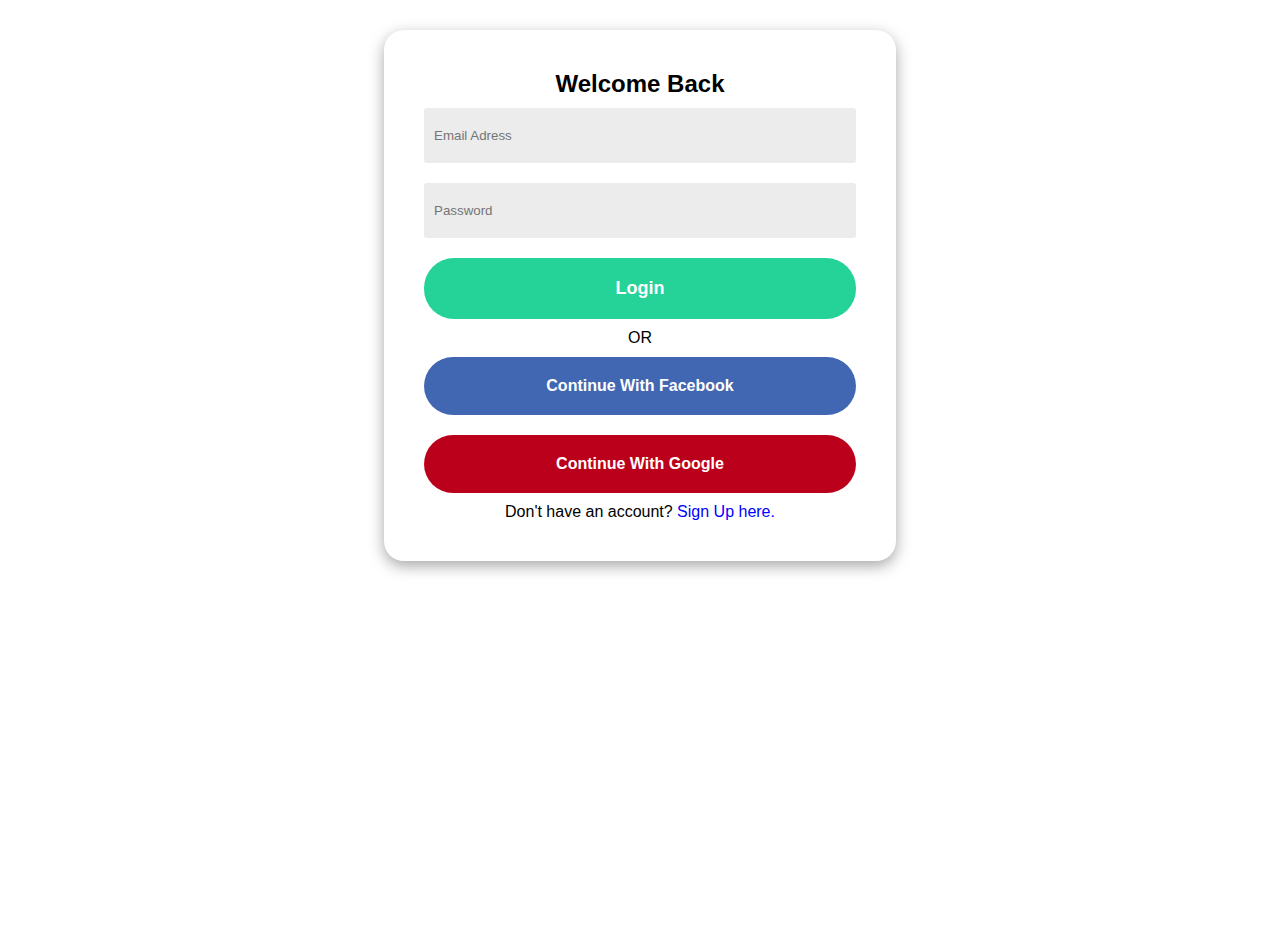
<file: html/signin.html>
<!DOCTYPE html>
<html lang="en">
  <head>
    <meta charset="UTF-8" />
    <meta http-equiv="X-UA-Compatible" content="IE=edge" />
    <meta name="viewport" content="width=device-width, initial-scale=1.0" />
    <title>Sign In</title>
    <link rel="stylesheet" href="../styles/sign.css">
  </head>
  <body>
    <div id="success">
      <div id="message">
        <h1 id="state"></h1>
        <h2 id="res"></h2>
        <button><a id="rd-link"></a></button>
      </div>
    </div>
    <div id="main">
      <div id="container">
       
        <h2>Welcome Back</h2>
        <input type="text" id="email" placeholder="Email Adress" />
        <input type="password" id="password" placeholder="Password" />
        <button id="submit">Login</button>
        <div>OR</div>
        <button id="facebook">Continue With Facebook</button>
        <button id="google">Continue With Google</button>
        <p>
          Don't have an account?
          <span><a href="../html/signup.html"> Sign Up here.</a></span>
        </p>
      </div>
    </div>
  </body>
</html>
<script src="../js/signin.js"></script>
</file>
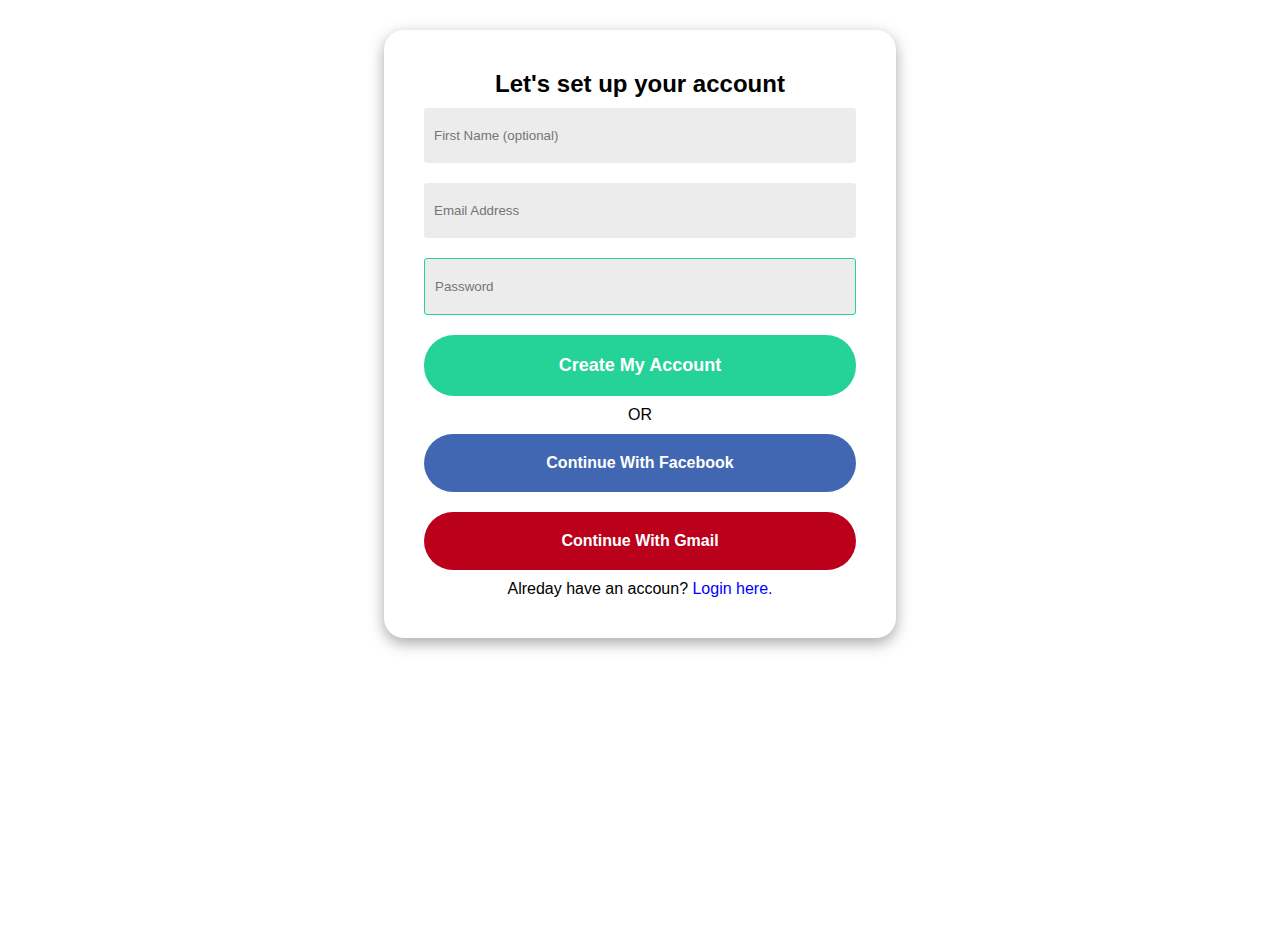
<file: html/signup.html>
<!DOCTYPE html>
<html lang="en">
  <head>
    <meta charset="UTF-8" />
    <meta http-equiv="X-UA-Compatible" content="IE=edge" />
    <meta name="viewport" content="width=device-width, initial-scale=1.0" />
    <title>Sign Up </title>
    <style>
      * {
        margin: 0;
        padding: 0;
        box-sizing: border-box;
        font-family: "Trebuchet MS", "Lucida Sans Unicode", "Lucida Grande",
          "Lucida Sans", Arial, sans-serif;
      }

      #main {
        width: 100vw;
        height: 100vh;
        position: relative;
        /* background-color: black; */
      }
      #container {
        width: 40%;
        margin: auto;
        margin-top: 30px;
        background-color: white;
        display: flex;
        justify-content: center;
        align-items: center;
        flex-direction: column;
        padding: 40px;
        border-radius: 20px;
        box-shadow: rgba(0, 0, 0, 0.35) 0px 5px 15px;
      }
      img {
        width: 10%;
        margin: 20px;
      }
      input,
      button {
        width: 100%;
        padding: 20px 10px;
        margin: 10px 0;
        border-radius: 3px;
        border: none;
        background-color: rgb(236, 236, 236);
      }
      input:focus {
        outline: none;
        border: 1px solid;
        border-color: #25d298;
      }
      #submit:hover{
      cursor: pointer;
      }
      #submit {
        background-color: #25d298;
        border-radius: 30px;
        color: white;
        font-size: 18px;
        font-weight: bold;
      }
      #facebook,
      #google {
        background-color: rgb(66, 103, 178);
        color: white;
        font-size: 16px;
        font-weight: bold;
        border-radius: 30px;
      }
      #google {
        background-color: rgb(187, 0, 27);
      }
      span > a {
        color: blue;
      }
      #success {
        z-index: 1;
        top: 0;
        position: absolute;
        display: none;
        align-items: center;
        justify-content: center;
        position: absolute;
        width: 100vw;
        height: 120%;
        background: rgba(255, 255, 255, 0.55);
        box-shadow: 0 8px 32px 0 rgba(31, 38, 135, 0.37);
        backdrop-filter: blur(10px);
      }
      #message {
        border-radius: 30px;
        background-color: white;
        opacity: 100%;
        color: black;
        display: flex;
        flex-direction: column;
        justify-content: center;
        align-items: center;
        width: 40%;
        height: 300px;
        box-shadow: rgba(0, 0, 0, 0.35) 0px 5px 15px;
      }
      #message > button {
        width: 70%;
        background-color: #25d298;
        font-size: 18px;
        font-weight: bold;
        border-radius: 30px;
      }
      a {
        color: white;
        text-decoration: none;
      }

      /* @media all and (min-width: 768px) and (max-width: 1024px) {
        #container {
          width: 60%;
        }
        #message {
          width: 80%;
        }
      } */
      /* @media all and (min-width: 320px) and (max-width: 767px) {
        #container {
          width: 90%;
        }
        #message {
          width: 90%;
        }
      } */
    </style>
  </head>
  <body >
    <div id="success">
      <div id="message">
        <h1 id="state"></h1>
        <h2 id="res"></h2>
        <button><a id="rd-link"></a></button>
      </div>
    </div>
    <div id="main">
      <div id="container">
        <h2>Let's set up your account</h2>
        <input type="text" placeholder="First Name (optional)" />
        <input type="text" id="email" placeholder="Email Address" />
        <input type="password" id="password" autofocus class="form_input" placeholder="Password" />
        <div class="form_input_err_message"></div>
        <button id="submit">Create My Account</button>
        <div>OR</div>
        <button id="facebook">Continue With Facebook</button>
        <button id="google">Continue With Gmail</button>
        <p>
          Alreday have an accoun?
          <span><a href="signin.html"> Login here.</a></span>
        </p>
      </div>
    </div>
  </body>
</html>
<script>
  let res = document.getElementById("res");
  let state = document.getElementById("state");
  let users = JSON.parse(localStorage.getItem("users")) || {};
  let submit = document.getElementById("submit");
  let rd_link = document.getElementById("rd-link");
  let success = document.getElementById("success");
  submit.addEventListener("click", () => {
    console.log("12");
    let user = {
      email: document.getElementById("email").value,
      password: document.getElementById("password").value,
    };
    if (user.email == "" || user.password == "") {
      success.style.display = "flex";
      state.textContent = "Error!";
      state.style.color = "red";
      res.textContent = "Please fill all the fields";
      rd_link.href = "signup.html";
      rd_link.textContent = "Retry";
      return;
    }
    // users.push(user);
    localStorage.setItem("users", JSON.stringify(user));
    success.style.display = "flex";
    state.textContent = "Success!";
    state.style.color = "Green";
    res.textContent = "Your account has been created";
    rd_link.href = "signin.html";
    rd_link.textContent = "Continue";
  });
  let fbook=document.getElementById("facebook")
  fbook.addEventListener("click",function(){
// event.addEventListener();
window.location.href="https://www.facebook.com/"
  })
  let gooogle=document.getElementById("google")
  gooogle.addEventListener("click",function(){
    window.location.href="https://www.gmail.com/"
  })
let errM=document.querySelectorAll(".form_input")
errM.forEach(element => {
  element.addEventListener("blur",e => {
    if(e.target.id=="password" && e.target.value.length >0 && e.target.value.length< 10){
      setinputError(element,"Password must be alteast 10 character in length");
    }
  })
  element.addEventListener("input",e =>{
    clearInputError(element);
  });
});
</script>

<!-- <script type="module">

    import navbar from './components/nav.js'
    let navbar_append=document.getElementById("nav_container")
    navbar_append.innerHTML=navbar()
</script> -->
</file>
<file: styles/sign.css>
* {
        margin: 0;
        padding: 0;
        box-sizing: border-box;
        font-family: "Trebuchet MS", "Lucida Sans Unicode", "Lucida Grande",
          "Lucida Sans", Arial, sans-serif;
      }

      #main {
        width: 100vw;
        height: 100vh;
        position: relative;
        /* background-color: black; */
      }
      #container {
        width: 40%;
        margin: auto;
        margin-top: 30px;
        background-color: white;
        display: flex;
        justify-content: center;
        align-items: center;
        flex-direction: column;
        padding: 40px;
        border-radius: 20px;
        box-shadow: rgba(0, 0, 0, 0.35) 0px 5px 15px;
      }
      img {
        width: 10%;
        margin: 20px;
      }
      input,
      button {
        width: 100%;
        padding: 20px 10px;
        margin: 10px 0;
        border-radius: 3px;
        border: none;
        background-color: rgb(236, 236, 236);
      }
      input:focus {
        outline: none;
        border: 1px solid;
        border-color: #25d298;
      }
      #submit {
        background-color: #25d298;
        border-radius: 30px;
        color: white;
        font-size: 18px;
        font-weight: bold;
      }
      #facebook,
      #google {
        background-color: rgb(66, 103, 178);
        color: white;
        font-size: 16px;
        font-weight: bold;
        border-radius: 30px;
      }
      #google {
        background-color: rgb(187, 0, 27);
      }
      span > a {
        color:blue;
      }
      #success {
        z-index: 1;
        top: 0;
        position: absolute;
        display: none;
        align-items: center;
        justify-content: center;
        position: absolute;
        width: 100vw;
        height: 120%;
        background: rgba(255, 255, 255, 0.55);
        box-shadow: 0 8px 32px 0 rgba(31, 38, 135, 0.37);
        backdrop-filter: blur(10px);
      }
      #message {
        border-radius: 30px;
        background-color: white;
        opacity: 100%;
        color: black;
        display: flex;
        flex-direction: column;
        justify-content: center;
        align-items: center;
        width: 40%;
        height: 300px;
        box-shadow: rgba(0, 0, 0, 0.35) 0px 5px 15px;
      }
      #message > button {
        width: 70%;
        background-color: #25d298;
        font-size: 18px;
        font-weight: bold;
        border-radius: 30px;
      }
      a {
        color: white;
        text-decoration: none;
      }
</file>
